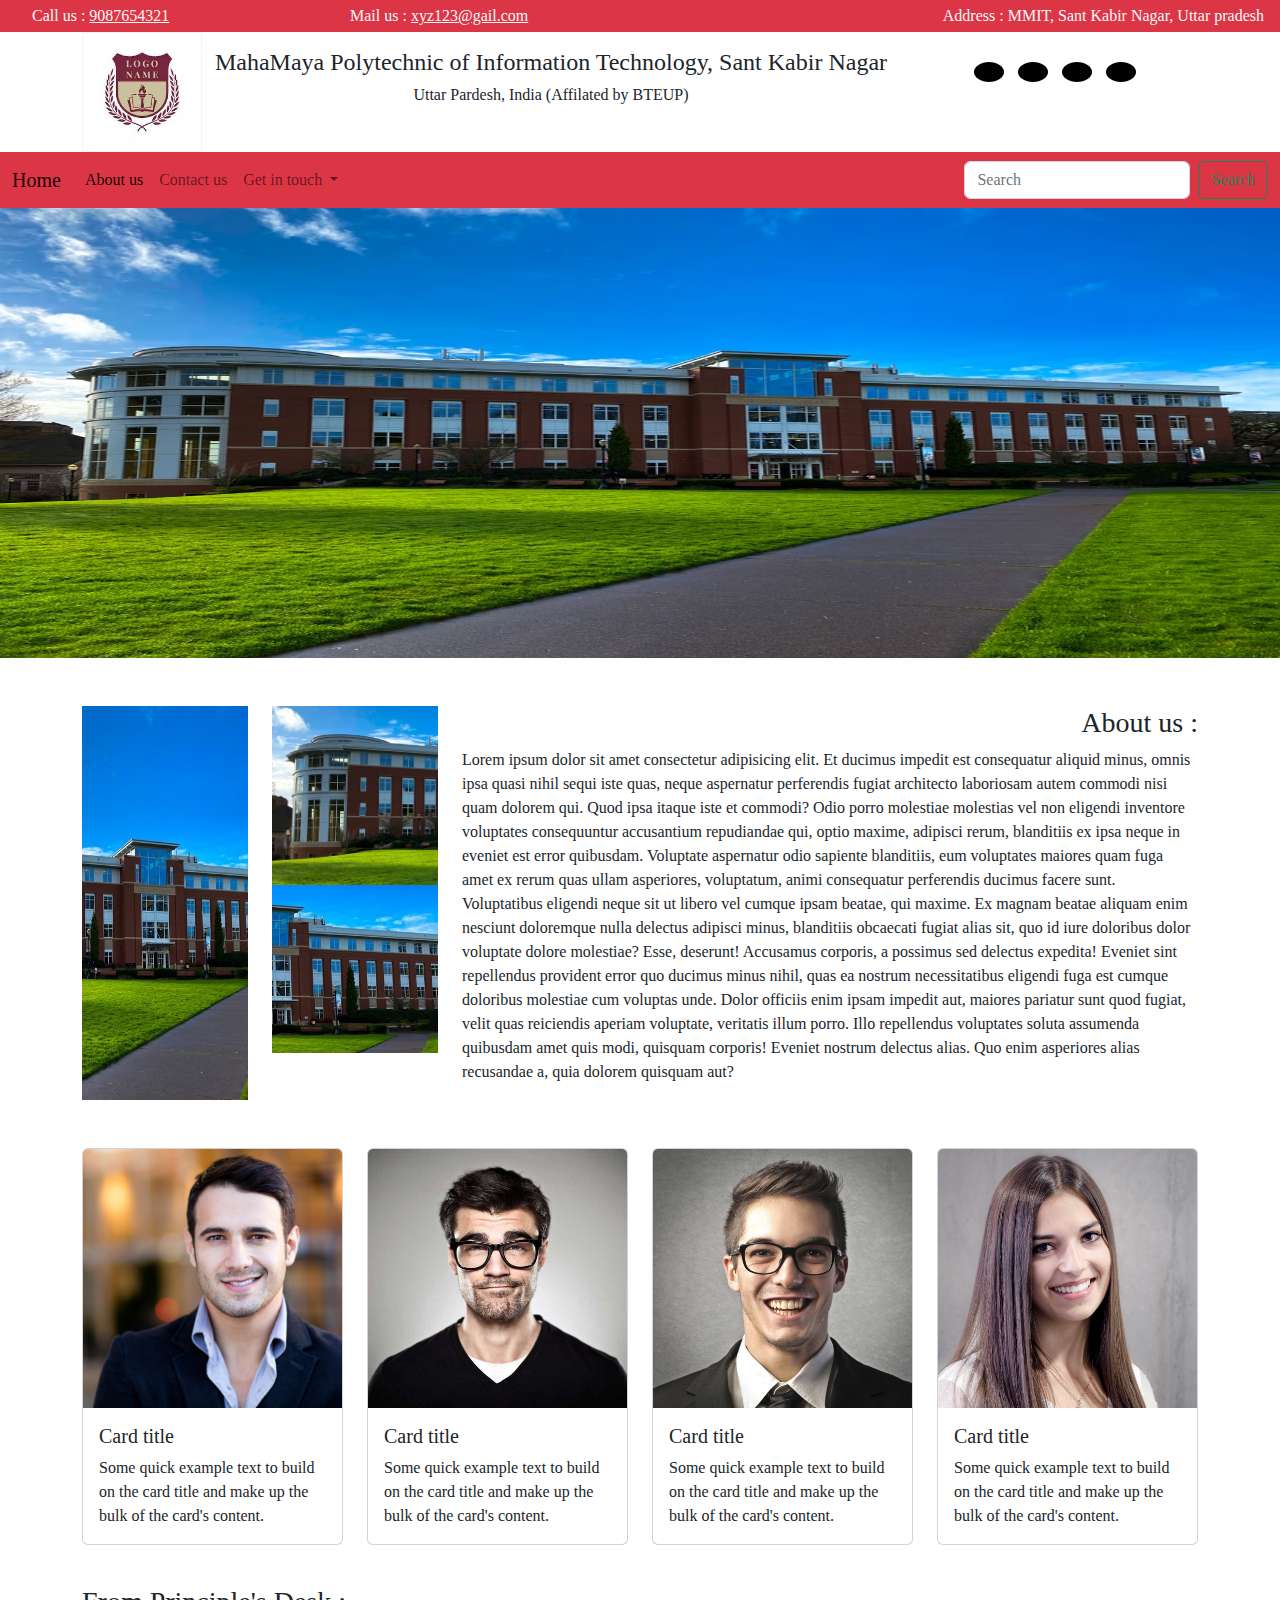
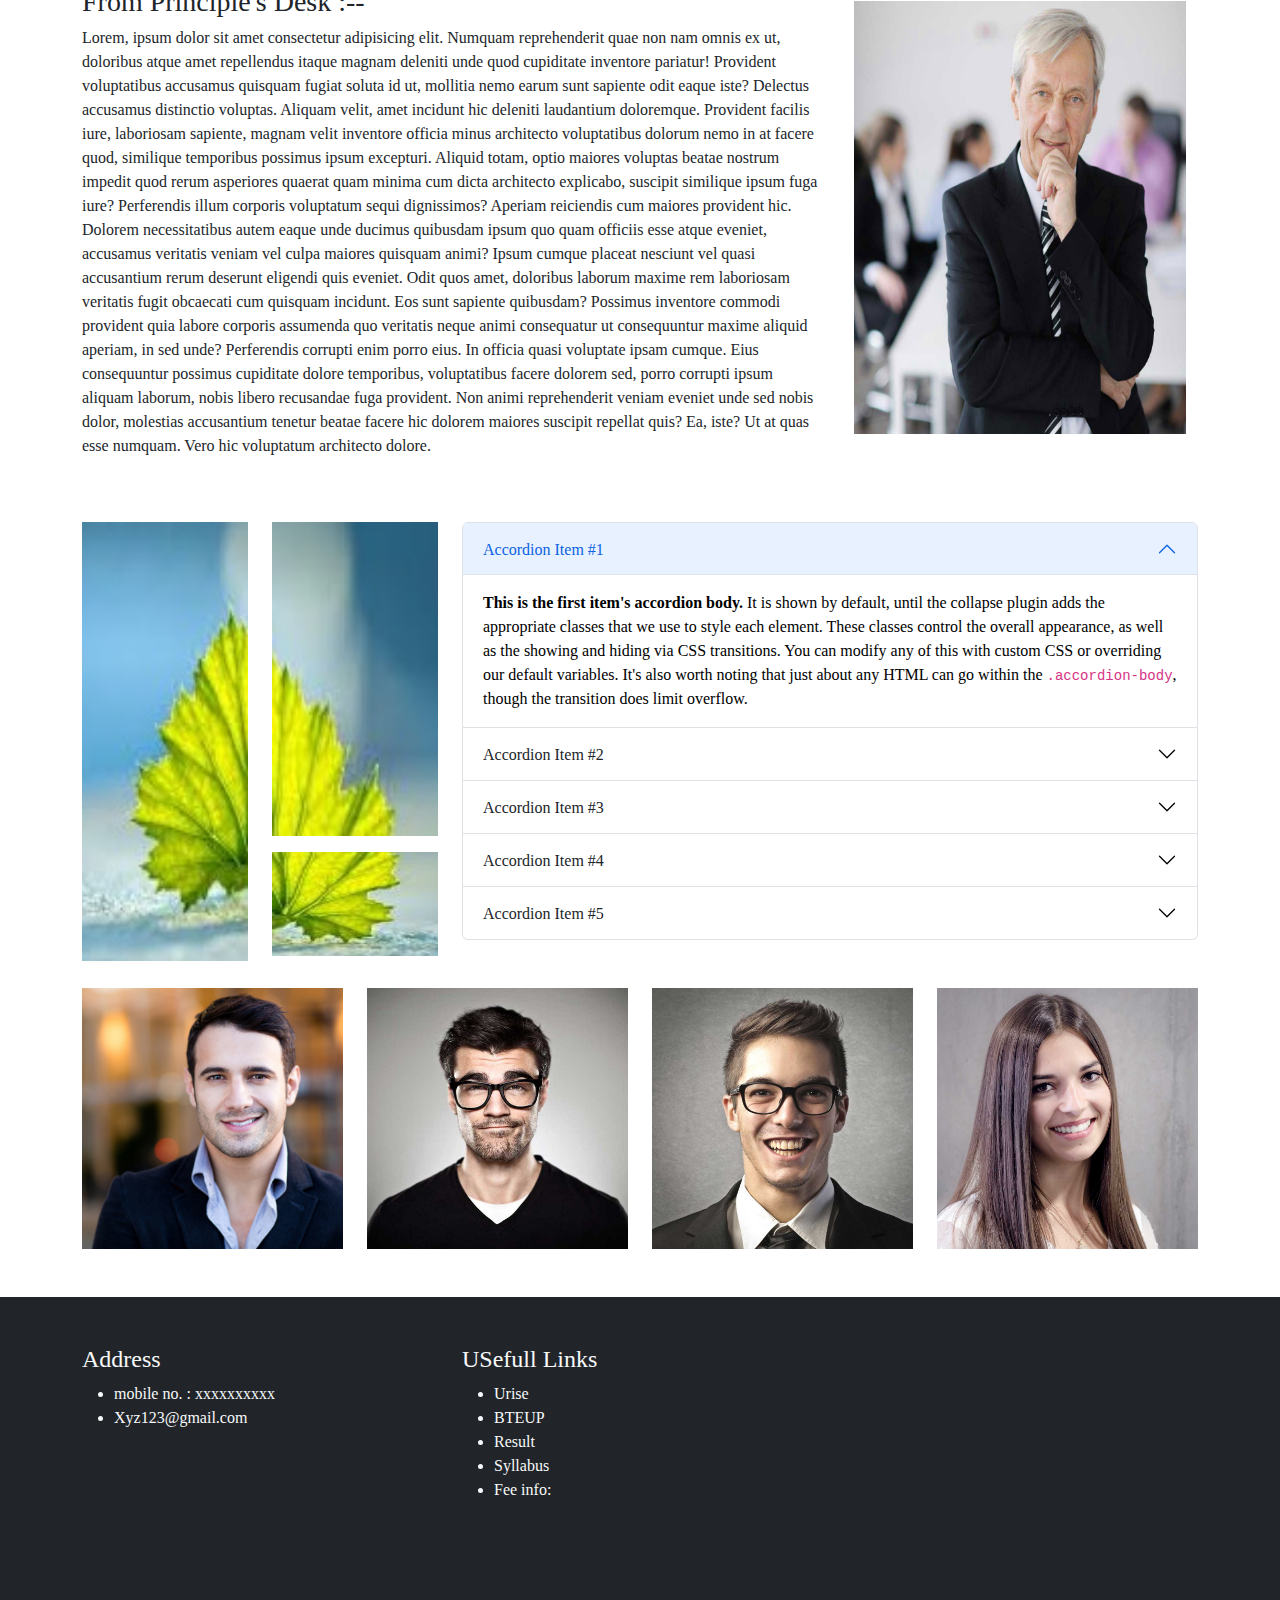
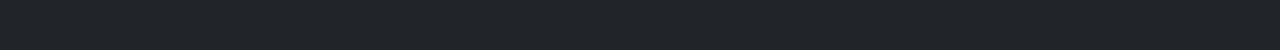
<file: index.html>
<!doctype html>
<html lang="en">

<head>
    <meta charset="utf-8">
    <meta name="viewport" content="width=device-width, initial-scale=1">
    <link rel="stylesheet" href="css/bootstrap.css">
    <link rel="stylesheet" href="css/style.css">
    <link href="images/logo_dummy.jpg" rel="icon"/>
    <title>Home</title>
    <script src="js/bootstrap.bundle.js"></script>

    <link rel="stylesheet" href="https://cdnjs.cloudflare.com/ajax/libs/font-awesome/6.1.2/css/all.min.css"
        integrity="sha512-1sCRPdkRXhBV2PBLUdRb4tMg1w2YPf37qatUFeS7zlBy7jJI8Lf4VHwWfZZfpXtYSLy85pkm9GaYVYMfw5BC1A=="
        crossorigin="anonymous" referrerpolicy="no-referrer" />

</head>

<body>
    <div class="container-fluid">
        <!-- the container-fluid -- the wrapper strts here  -->
        <!-- Head -->
        <div class="row bg-danger text-light p-1">
            <div class="col-sm-3"><i class="fa-solid fa-square-phone pe-3"></i>Call us : <a
                    href="tel:9087654321" class="text-light">9087654321</a></div>
            <div class="col-sm-3"><i class="fa-solid fa-envelope pe-3"></i> Mail us : <a
                    href="mailto: xyz123@gail.com" class="text-light">xyz123@gail.com</a></div>
            <div class="col-sm-6 text-end"><i class="fa-solid fa-location-dot pe-3"></i> Address : MMIT, Sant Kabir Nagar, Uttar pradesh</div>
        </div>
        <!-- logo line -->
        <div class="container">
            <div class="row">
                <div class="col-sm-1 my-logo"><img class="h-100" src="images/logo_dummy.jpg" alt="logo_dummy"></div>
                <div class="col-sm-8 ps-4 pt-3 text-center">
                    <h4>MahaMaya Polytechnic of Information Technology, Sant Kabir Nagar</h4>
                    <h6>Uttar Pardesh, India (Affilated by BTEUP) </h6>
                </div>
                <div class="col-sm-3 ">
                    <ul class="s-icon">
                        <li>
                            <i class="fa-brands fa-square-facebook"></i>
                        </li>
                        <li>
                            <i class="fa-brands fa-twitter"></i>
                        </li>
                        <li>
                            <i class="fa-brands fa-linkedin-in"></i>
                        </li>
                        <li>
                            <i class="fa-brands fa-instagram"></i>
                        </li>
                    </ul>

                </div>
            </div>
        </div>
        <!-- navbar -->
        <div class="row sticky-top bg-danger">
            <div class="col-sm-12 p-0 ">
                <nav class="navbar navbar-expand-lg ">
                    <div class="container-fluid">
                        <a class="navbar-brand" href="index.html"> <i class="fa-solid fa-house"></i> Home</a>
                        <button class="navbar-toggler" type="button" data-bs-toggle="collapse"
                            data-bs-target="#navbarSupportedContent" aria-controls="navbarSupportedContent"
                            aria-expanded="false" aria-label="Toggle navigation">
                            <span class="navbar-toggler-icon"></span>
                        </button>
                        <div class="collapse navbar-collapse" id="navbarSupportedContent">
                            <ul class="navbar-nav me-auto mb-2 mb-lg-0">
                                <li class="nav-item">
                                    <a class="nav-link active" aria-current="page" href="about.html">About us</a>
                                </li>
                                <li class="nav-item">
                                    <a class="nav-link" href="contact.html">Contact us</a>
                                </li>
                                <li class="nav-item dropdown">
                                    <a class="nav-link dropdown-toggle" href="#" role="button" data-bs-toggle="dropdown"
                                        aria-expanded="false">
                                        Get in touch
                                    </a>
                                    <ul class="dropdown-menu">
                                        <li><a class="dropdown-item" href="login.html">Login</a></li>
                                        <li><a class="dropdown-item" href="register.html">Register</a></li>
                                        <li>
                                            <hr class="dropdown-divider">
                                        </li>
                                        <li><a class="dropdown-item" href="#">....</a></li>
                                    </ul>
                                </li>

                            </ul>
                            <form class="d-flex" role="search">
                                <input class="form-control me-2" type="search" placeholder="Search" aria-label="Search">
                                <button class="btn btn-outline-success" type="submit">Search</button>
                            </form>
                        </div>
                    </div>
                </nav>
            </div>
        </div>
        <!-- slider -->
        <div class="row">
            <div class="col-sm-12 p-0">
                <div id="carouselExampleSlidesOnly" class="carousel slide" data-bs-ride="carousel">
                    <div class="carousel-inner">
                        <div class="carousel-item active">
                            <img src="images/collage_banner_01.jpg" class="d-block w-100 slider-height" alt="...">
                        </div>
                        <div class="carousel-item">
                            <img src="images/collage_banner_02.jpg" class="d-block w-100 slider-height" alt="...">
                        </div>
                        <div class="carousel-item">
                            <img src="images/collage_banner_03.jpg" class="d-block w-100 slider-height" alt="...">
                        </div>
                    </div>
                </div>
            </div>
        </div>
        <!-- about us section -->
        <div class="container mt-5">
            <div class="row ">
                <div class="col-sm-2 ">
                    <img src="images/about_01.jpg" class="w-100 h-100 " alt="...">
                </div>
                <div class="col-sm-2 ">
                    <img src="images/about_02.jpg" class="w-100" alt="">
                    <img src="images/about_03.jpg" class="w-100" alt="">
                </div>
                <div class="col-sm-8 ">
                    <h3 class="text-end"> About us : </h3>
                    <p>Lorem ipsum dolor sit amet consectetur adipisicing elit. Et ducimus impedit est consequatur
                        aliquid minus, omnis ipsa quasi nihil sequi iste quas, neque aspernatur perferendis fugiat
                        architecto laboriosam autem commodi nisi quam dolorem qui. Quod ipsa itaque iste et commodi?
                        Odio porro molestiae molestias vel non eligendi inventore voluptates consequuntur accusantium
                        repudiandae qui, optio maxime, adipisci rerum, blanditiis ex ipsa neque in eveniet est error
                        quibusdam. Voluptate aspernatur odio sapiente blanditiis, eum voluptates maiores quam fuga amet
                        ex rerum quas ullam asperiores, voluptatum, animi consequatur perferendis ducimus facere sunt.
                        Voluptatibus eligendi neque sit ut libero vel cumque ipsam beatae, qui maxime. Ex magnam beatae
                        aliquam enim nesciunt doloremque nulla delectus adipisci minus, blanditiis obcaecati fugiat
                        alias sit, quo id iure doloribus dolor voluptate dolore molestiae? Esse, deserunt! Accusamus
                        corporis, a possimus sed delectus expedita! Eveniet sint repellendus provident error quo ducimus
                        minus nihil, quas ea nostrum necessitatibus eligendi fuga est cumque doloribus molestiae cum
                        voluptas unde. Dolor officiis enim ipsam impedit aut, maiores pariatur sunt quod fugiat, velit
                        quas reiciendis aperiam voluptate, veritatis illum porro. Illo repellendus voluptates soluta
                        assumenda quibusdam amet quis modi, quisquam corporis! Eveniet nostrum delectus alias. Quo enim
                        asperiores alias recusandae a, quia dolorem quisquam aut?</p>
                </div>
            </div>
        </div>
        <!-- mentors section -->
        <div class="container mt-5">
            <div class="row">
                <div class="col-sm-3">
                    <div class="card">
                        <img src="images/profile_1.jpg" class="card-img-top" alt="...">
                        <div class="card-body">
                            <h5 class="card-title">Card title</h5>
                            <p class="card-text">Some quick example text to build on the card title and make up the bulk
                                of the card's content.</p>

                        </div>
                    </div>
                </div>
                <div class="col-sm-3">
                    <div class="card">
                        <img src="images/profile_2.jpg" class="card-img-top" alt="...">
                        <div class="card-body">
                            <h5 class="card-title">Card title</h5>
                            <p class="card-text">Some quick example text to build on the card title and make up the bulk
                                of the card's content.</p>

                        </div>
                    </div>
                </div>
                <div class="col-sm-3">
                    <div class="card">
                        <img src="images/profile_3.jpg" class="card-img-top" alt="...">
                        <div class="card-body">
                            <h5 class="card-title">Card title</h5>
                            <p class="card-text">Some quick example text to build on the card title and make up the bulk
                                of the card's content.</p>

                        </div>
                    </div>
                </div>
                <div class="col-sm-3">
                    <div class="card">
                        <img src="images/profile_4.jpg" class="card-img-top" alt="...">
                        <div class="card-body">
                            <h5 class="card-title">Card title</h5>
                            <p class="card-text">Some quick example text to build on the card title and make up the bulk
                                of the card's content.</p>

                        </div>
                    </div>
                </div>
            </div>
        </div>

        <!-- Princple desk  -->
        <div class="container mt-3">
            <div class="row">
                <div class="col-sm-8 pt-4">
                    <h3>From Principle's Desk :--</h3>
                    <p>Lorem, ipsum dolor sit amet consectetur adipisicing elit. Numquam reprehenderit quae non nam
                        omnis ex ut, doloribus atque amet repellendus itaque magnam deleniti unde quod cupiditate
                        inventore pariatur! Provident voluptatibus accusamus quisquam fugiat soluta id ut, mollitia nemo
                        earum sunt sapiente odit eaque iste? Delectus accusamus distinctio voluptas. Aliquam velit, amet
                        incidunt hic deleniti laudantium doloremque. Provident facilis iure, laboriosam sapiente, magnam
                        velit inventore officia minus architecto voluptatibus dolorum nemo in at facere quod, similique
                        temporibus possimus ipsum excepturi. Aliquid totam, optio maiores voluptas beatae nostrum
                        impedit quod rerum asperiores quaerat quam minima cum dicta architecto explicabo, suscipit
                        similique ipsum fuga iure? Perferendis illum corporis voluptatum sequi dignissimos? Aperiam
                        reiciendis cum maiores provident hic. Dolorem necessitatibus autem eaque unde ducimus quibusdam
                        ipsum quo quam officiis esse atque eveniet, accusamus veritatis veniam vel culpa maiores
                        quisquam animi? Ipsum cumque placeat nesciunt vel quasi accusantium rerum deserunt eligendi quis
                        eveniet. Odit quos amet, doloribus laborum maxime rem laboriosam veritatis fugit obcaecati cum
                        quisquam incidunt. Eos sunt sapiente quibusdam? Possimus inventore commodi provident quia labore
                        corporis assumenda quo veritatis neque animi consequatur ut consequuntur maxime aliquid aperiam,
                        in sed unde? Perferendis corrupti enim porro eius. In officia quasi voluptate ipsam cumque. Eius
                        consequuntur possimus cupiditate dolore temporibus, voluptatibus facere dolorem sed, porro
                        corrupti ipsum aliquam laborum, nobis libero recusandae fuga provident. Non animi reprehenderit
                        veniam eveniet unde sed nobis dolor, molestias accusantium tenetur beatae facere hic dolorem
                        maiores suscipit repellat quis? Ea, iste? Ut at quas esse numquam. Vero hic voluptatum
                        architecto dolore.</p>
                </div>
                <div class="col-sm-4 p-4">

                    <img src="images/principle.jpg" class="h-100 w-100 py-3" alt="...">


                </div>
            </div>
        </div>

        <!-- FAQ's  -->
        <div class="container mt-5 mb-5">
            <div class="row">
                <div class="col-sm-2">
                    <img src="images/faq_1.jpg" class="w-100 faq-pic" alt="">
                </div>
                <div class="col-sm-2">
                    <img src="images/faq_2.jpg" class="w-100 h-75 mb-3" alt="">
                    <img src="images/faq_3.jpg" class="w-100 h-25" alt="">

                </div>
                <div class="col-sm-8">
                    <div class="accordion" id="accordionPanelsStayOpenExample">
                        <div class="accordion-item">
                            <h2 class="accordion-header" id="panelsStayOpen-headingOne">
                                <button class="accordion-button" type="button" data-bs-toggle="collapse"
                                    data-bs-target="#panelsStayOpen-collapseOne" aria-expanded="true"
                                    aria-controls="panelsStayOpen-collapseOne">
                                    Accordion Item #1
                                </button>
                            </h2>
                            <div id="panelsStayOpen-collapseOne" class="accordion-collapse collapse show"
                                aria-labelledby="panelsStayOpen-headingOne">
                                <div class="accordion-body">
                                    <strong>This is the first item's accordion body.</strong> It is shown by default,
                                    until the collapse plugin adds the appropriate classes that we use to style each
                                    element. These classes control the overall appearance, as well as the showing and
                                    hiding via CSS transitions. You can modify any of this with custom CSS or overriding
                                    our default variables. It's also worth noting that just about any HTML can go within
                                    the <code>.accordion-body</code>, though the transition does limit overflow.
                                </div>
                            </div>
                        </div>
                        <div class="accordion-item">
                            <h2 class="accordion-header" id="panelsStayOpen-headingTwo">
                                <button class="accordion-button collapsed" type="button" data-bs-toggle="collapse"
                                    data-bs-target="#panelsStayOpen-collapseTwo" aria-expanded="false"
                                    aria-controls="panelsStayOpen-collapseTwo">
                                    Accordion Item #2
                                </button>
                            </h2>
                            <div id="panelsStayOpen-collapseTwo" class="accordion-collapse collapse"
                                aria-labelledby="panelsStayOpen-headingTwo">
                                <div class="accordion-body">
                                    <strong>This is the second item's accordion body.</strong> It is hidden by default,
                                    until the collapse plugin adds the appropriate classes that we use to style each
                                    element. These classes control the overall appearance, as well as the showing and
                                    hiding via CSS transitions. You can modify any of this with custom CSS or overriding
                                    our default variables. It's also worth noting that just about any HTML can go within
                                    the <code>.accordion-body</code>, though the transition does limit overflow.
                                </div>
                            </div>
                        </div>

                        <div class="accordion-item">
                            <h2 class="accordion-header" id="panelsStayOpen-headingThree">
                                <button class="accordion-button collapsed" type="button" data-bs-toggle="collapse"
                                    data-bs-target="#panelsStayOpen-collapseThree" aria-expanded="false"
                                    aria-controls="panelsStayOpen-collapseThree">
                                    Accordion Item #3
                                </button>
                            </h2>
                            <div id="panelsStayOpen-collapseThree" class="accordion-collapse collapse"
                                aria-labelledby="panelsStayOpen-headingThree">
                                <div class="accordion-body">
                                    <strong>This is the third item's accordion body.</strong> It is hidden by default,
                                    until the collapse plugin adds the appropriate classes that we use to style each
                                    element. These classes control the overall appearance, as well as the showing and
                                    hiding via CSS transitions. You can modify any of this with custom CSS or overriding
                                    our default variables. It's also worth noting that just about any HTML can go within
                                    the <code>.accordion-body</code>, though the transition does limit overflow.
                                </div>
                            </div>
                        </div>
                        <div class="accordion-item">
                            <h2 class="accordion-header" id="panelsStayOpen-headingThree">
                                <button class="accordion-button collapsed" type="button" data-bs-toggle="collapse"
                                    data-bs-target="#panelsStayOpen-collapseFour" aria-expanded="false"
                                    aria-controls="panelsStayOpen-collapseThree">
                                    Accordion Item #4
                                </button>
                            </h2>
                            <div id="panelsStayOpen-collapseFour" class="accordion-collapse collapse"
                                aria-labelledby="panelsStayOpen-headingThree">
                                <div class="accordion-body">
                                    <strong>This is the third item's accordion body.</strong> It is hidden by default,
                                    until the collapse plugin adds the appropriate classes that we use to style each
                                    element. These classes control the overall appearance, as well as the showing and
                                    hiding via CSS transitions. You can modify any of this with custom CSS or overriding
                                    our default variables. It's also worth noting that just about any HTML can go within
                                    the <code>.accordion-body</code>, though the transition does limit overflow.
                                </div>
                            </div>
                        </div>
                        <div class="accordion-item">
                            <h2 class="accordion-header" id="panelsStayOpen-headingThree">
                                <button class="accordion-button collapsed" type="button" data-bs-toggle="collapse"
                                    data-bs-target="#panelsStayOpen-collapseFive" aria-expanded="false"
                                    aria-controls="panelsStayOpen-collapseThree">
                                    Accordion Item #5
                                </button>
                            </h2>
                            <div id="panelsStayOpen-collapseFive" class="accordion-collapse collapse"
                                aria-labelledby="panelsStayOpen-headingThree">
                                <div class="accordion-body">
                                    <strong>This is the third item's accordion body.</strong> It is hidden by default,
                                    until the collapse plugin adds the appropriate classes that we use to style each
                                    element. These classes control the overall appearance, as well as the showing and
                                    hiding via CSS transitions. You can modify any of this with custom CSS or overriding
                                    our default variables. It's also worth noting that just about any HTML can go within
                                    the <code>.accordion-body</code>, though the transition does limit overflow.
                                </div>
                            </div>
                        </div>


                    </div>
                </div>
            </div>
        </div>
        <!-- Gallery -->
        <div class="container mt-5">
            <div class="row">
                <div class="col-sm-3"><img src="images/profile_1.jpg" class="w-100" alt=""></div>
                <div class="col-sm-3"><img src="images/profile_2.jpg" class="w-100" alt=""></div>
                <div class="col-sm-3"><img src="images/profile_3.jpg" class="w-100" alt=""></div>
                <div class="col-sm-3"><img src="images/profile_4.jpg" class="w-100" alt=""></div>
            </div>
        </div>
        <!-- Footer -->
        <div class="row mt-5">
            <div class="col-sm-12 bg-dark">
                <div class="container text-light py-5">
                    <div class="row">
                        <div class="col-sm-4">
                            <h4>Address</h4>
                            <ul>
                                <li>
                                    mobile no. : xxxxxxxxxx
                                </li>
                                <li>
                                    Xyz123@gmail.com
                                </li>
                                
                            </ul>
                        
                        </div>
                        <div class="col-sm-3">
                            <h4>USefull Links</h4>
                            <ul>
                                <li>
                                    Urise
                                </li>
                                <li>BTEUP</li>
                                <li>
                                    Result
                                </li>
                                <li>Syllabus</li>
                                <li>Fee info:</li>
                            </ul>
                        </div>

                        <div class="col-sm-5">
                            <iframe src="https://www.google.com/maps/embed?pb=!1m18!1m12!1m3!1d3559.7862848932027!2d83.0672843754372!3d26.846748976686534!2m3!1f0!2f0!3f0!3m2!1i1024!2i768!4f13.1!3m3!1m2!1s0x39912fbd3001c303%3A0x7aed1df2b7251879!2sMMIT%20Sant%20Kabir%20Nagar%20(%20Govt.%20Polytechnic%20College%20(!5e0!3m2!1sen!2sin!4v1714215825064!5m2!1sen!2sin" style="border:0; height:250px; width:100%;"allowfullscreen="" loading="lazy" referrerpolicy="no-referrer-when-downgrade"></iframe>
                        </div>
                    </div>

                </div>
            </div>
        </div>

        <!-- wapper contianer ends here  -->
    </div>
</body>

</html>
</file>
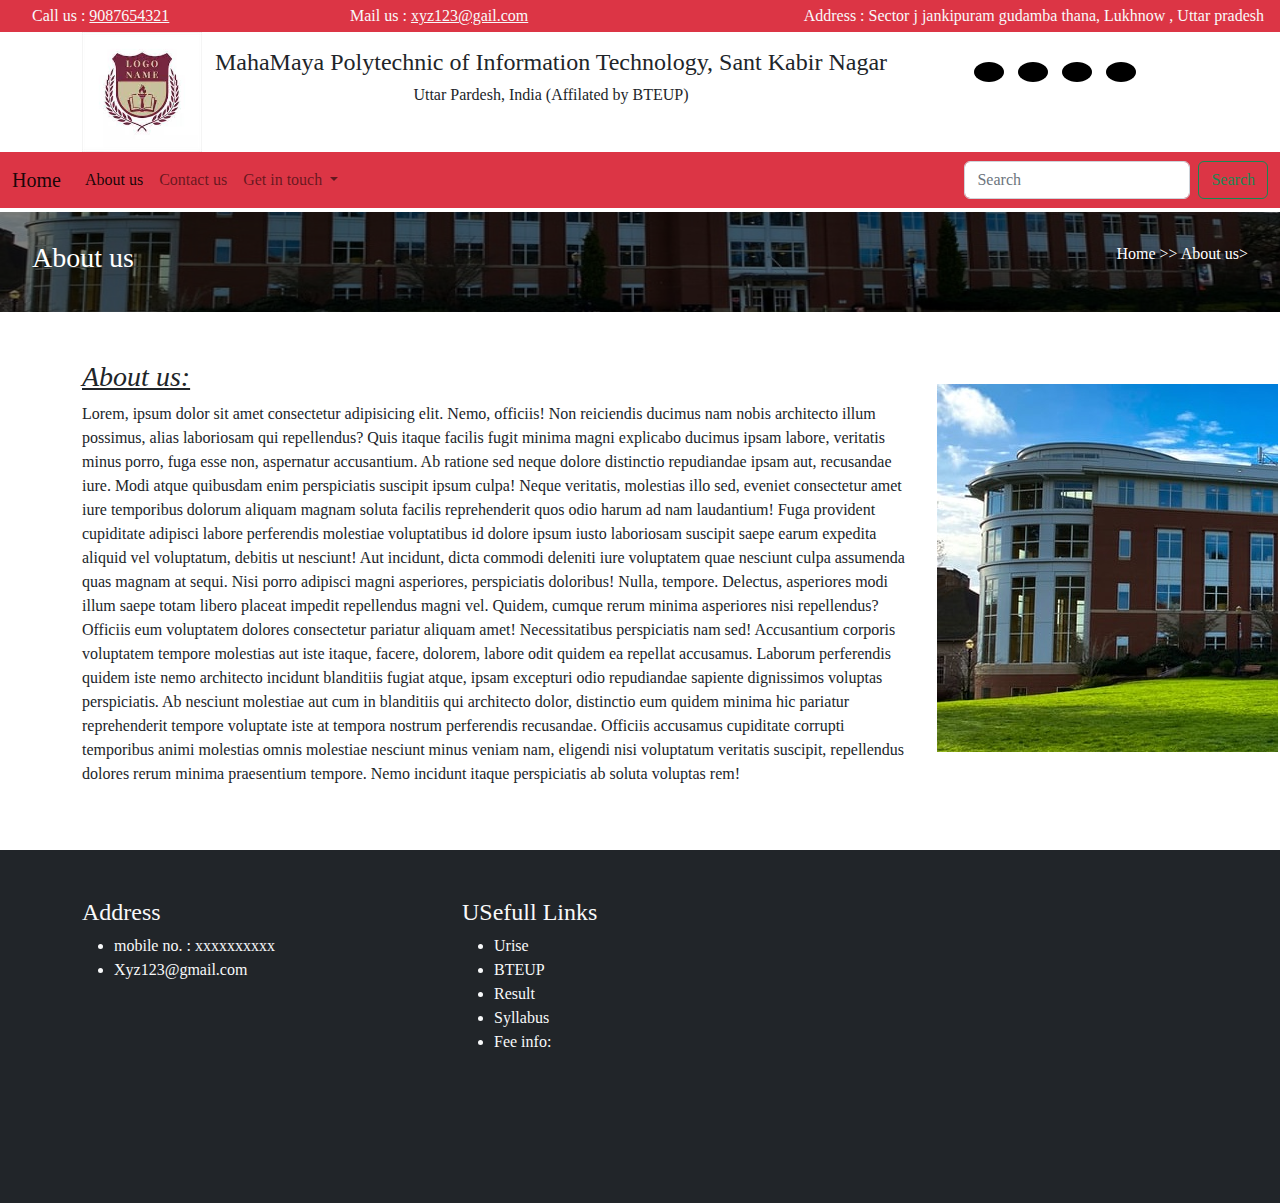
<file: about.html>
<!DOCTYPE html>
<html lang="en">

<head>
    <meta charset="utf-8">
    <meta name="viewport" content="width=device-width, initial-scale=1">
    <link rel="stylesheet" href="css/bootstrap.css">
    <link rel="stylesheet" href="css/style.css">
    <link href="images/logo_dummy.jpg" rel="icon" />
    <title>About us </title>
    <script src="js/bootstrap.bundle.js"></script>

    <link rel="stylesheet" href="https://cdnjs.cloudflare.com/ajax/libs/font-awesome/6.1.2/css/all.min.css"
        integrity="sha512-1sCRPdkRXhBV2PBLUdRb4tMg1w2YPf37qatUFeS7zlBy7jJI8Lf4VHwWfZZfpXtYSLy85pkm9GaYVYMfw5BC1A=="
        crossorigin="anonymous" referrerpolicy="no-referrer" />

</head>

<body>
    <div class="container-fluid">
        <!-- the container-fluid -- the wrapper strts here  -->
        <!-- Head -->
        <div class="row bg-danger text-light p-1">
            <div class="col-sm-3"><i class="fa-solid fa-square-phone pe-3"></i>Call us : <a href="tel:9087654321"
                    class="text-light">9087654321</a></div>
            <div class="col-sm-3"><i class="fa-solid fa-envelope pe-3"></i> Mail us : <a href="mailto: xyz123@gail.com"
                    class="text-light">xyz123@gail.com</a></div>
            <div class="col-sm-6 text-end"><i class="fa-solid fa-location-dot pe-3"></i> Address : Sector j jankipuram
                gudamba
                thana, Lukhnow , Uttar pradesh</div>
        </div>
        <!-- logo line -->
        <div class="container">
            <div class="row">
                <div class="col-sm-1 my-logo"><img class="h-100" src="images/logo_dummy.jpg" alt="logo_dummy"></div>
                <div class="col-sm-8 ps-4 pt-3 text-center">
                    <h4>MahaMaya Polytechnic of Information Technology, Sant Kabir Nagar</h4>
                    <h6>Uttar Pardesh, India (Affilated by BTEUP) </h6>
                </div>
                <div class="col-sm-3 ">
                    <ul class="s-icon">
                        <li>
                            <i class="fa-brands fa-square-facebook"></i>
                        </li>
                        <li>
                            <i class="fa-brands fa-twitter"></i>
                        </li>
                        <li>
                            <i class="fa-brands fa-linkedin-in"></i>
                        </li>
                        <li>
                            <i class="fa-brands fa-instagram"></i>
                        </li>
                    </ul>

                </div>
            </div>
        </div>
        <!-- navbar -->
        <div class="row sticky-top bg-danger">
            <div class="col-sm-12 p-0 ">
                <nav class="navbar navbar-expand-lg ">
                    <div class="container-fluid">
                        <a class="navbar-brand" href="index.html"> <i class="fa-solid fa-house"></i> Home</a>
                        <button class="navbar-toggler" type="button" data-bs-toggle="collapse"
                            data-bs-target="#navbarSupportedContent" aria-controls="navbarSupportedContent"
                            aria-expanded="false" aria-label="Toggle navigation">
                            <span class="navbar-toggler-icon"></span>
                        </button>
                        <div class="collapse navbar-collapse" id="navbarSupportedContent">
                            <ul class="navbar-nav me-auto mb-2 mb-lg-0">
                                <li class="nav-item">
                                    <a class="nav-link active" aria-current="page" href="about.html">About us</a>
                                </li>
                                <li class="nav-item">
                                    <a class="nav-link" href="contact.html">Contact us</a>
                                </li>
                                <li class="nav-item dropdown">
                                    <a class="nav-link dropdown-toggle" href="#" role="button" data-bs-toggle="dropdown"
                                        aria-expanded="false">
                                        Get in touch
                                    </a>
                                    <ul class="dropdown-menu">
                                        <li><a class="dropdown-item" href="login.html">Login</a></li>
                                        <li><a class="dropdown-item" href="register.html">Register</a></li>
                                        <li>
                                            <hr class="dropdown-divider">
                                        </li>
                                        <li><a class="dropdown-item" href="#">....</a></li>
                                    </ul>
                                </li>

                            </ul>
                            <form class="d-flex" role="search">
                                <input class="form-control me-2" type="search" placeholder="Search" aria-label="Search">
                                <button class="btn btn-outline-success" type="submit">Search</button>
                            </form>
                        </div>
                    </div>
                </nav>
            </div>
        </div>
        <!-- breadcrum custom-->
        <div class="row bd-outer mt-1">
            <div class="coi-sm-12 bd-inner py-2">
                <div class="text-light my-div">
                    <h3><a href="about.html">About us</a></h3>
                    <p><a href="index.html">Home</a> >> <a href="about.html">About us></a> </p>
                </div>
            </div>
        </div>
        <!-- About us cont. -->
        <div class="container mt-5">
            <div class="row">
                <div class="col-sm-9">
                    <h3><u><i>
                                About us:
                            </i></u></h3>
                    <p>
                        Lorem, ipsum dolor sit amet consectetur adipisicing elit. Nemo, officiis! Non reiciendis ducimus
                        nam nobis architecto illum possimus, alias laboriosam qui repellendus? Quis itaque facilis fugit
                        minima magni explicabo ducimus ipsam labore, veritatis minus porro, fuga esse non, aspernatur
                        accusantium. Ab ratione sed neque dolore distinctio repudiandae ipsam aut, recusandae iure. Modi
                        atque quibusdam enim perspiciatis suscipit ipsum culpa! Neque veritatis, molestias illo sed,
                        eveniet consectetur amet iure temporibus dolorum aliquam magnam soluta facilis reprehenderit
                        quos odio harum ad nam laudantium! Fuga provident cupiditate adipisci labore perferendis
                        molestiae voluptatibus id dolore ipsum iusto laboriosam suscipit saepe earum expedita aliquid
                        vel voluptatum, debitis ut nesciunt! Aut incidunt, dicta commodi deleniti iure voluptatem quae
                        nesciunt culpa assumenda quas magnam at sequi. Nisi porro adipisci magni asperiores,
                        perspiciatis doloribus! Nulla, tempore. Delectus, asperiores modi illum saepe totam libero
                        placeat impedit repellendus magni vel. Quidem, cumque rerum minima asperiores nisi repellendus?
                        Officiis eum voluptatem dolores consectetur pariatur aliquam amet! Necessitatibus perspiciatis
                        nam sed! Accusantium corporis voluptatem tempore molestias aut iste itaque, facere, dolorem,
                        labore odit quidem ea repellat accusamus. Laborum perferendis quidem iste nemo architecto
                        incidunt blanditiis fugiat atque, ipsam excepturi odio repudiandae sapiente dignissimos voluptas
                        perspiciatis. Ab nesciunt molestiae aut cum in blanditiis qui architecto dolor, distinctio eum
                        quidem minima hic pariatur reprehenderit tempore voluptate iste at tempora nostrum perferendis
                        recusandae. Officiis accusamus cupiditate corrupti temporibus animi molestias omnis molestiae
                        nesciunt minus veniam nam, eligendi nisi voluptatum veritatis suscipit, repellendus dolores
                        rerum minima praesentium tempore. Nemo incidunt itaque perspiciatis ab soluta voluptas rem!
                    </p>
                </div>
                <div class="col-sm-3 pt-4">
                    <img src="images/about_02.jpg" alt="">
                </div>
            </div>
        </div>
        <!-- footer -->
        <div class="row mt-5">
            <div class="col-sm-12 bg-dark">
                <div class="container text-light py-5">
                    <div class="row">
                        <div class="col-sm-4">
                            <h4>Address</h4>
                            <ul>
                                <li>
                                    mobile no. : xxxxxxxxxx
                                </li>
                                <li>
                                    Xyz123@gmail.com
                                </li>
                                
                            </ul>

                        </div>
                        <div class="col-sm-3">
                            <h4>USefull Links</h4>
                            <ul>
                                <li>
                                    Urise
                                </li>
                                <li>BTEUP</li>
                                <li>
                                    Result
                                </li>
                                <li>Syllabus</li>
                                <li>Fee info:</li>
                            </ul>
                        </div>

                        <div class="col-sm-5">
                            <iframe src="https://www.google.com/maps/embed?pb=!1m18!1m12!1m3!1d3559.7862848932027!2d83.0672843754372!3d26.846748976686534!2m3!1f0!2f0!3f0!3m2!1i1024!2i768!4f13.1!3m3!1m2!1s0x39912fbd3001c303%3A0x7aed1df2b7251879!2sMMIT%20Sant%20Kabir%20Nagar%20(%20Govt.%20Polytechnic%20College%20(!5e0!3m2!1sen!2sin!4v1714215825064!5m2!1sen!2sin" style="border:0; height:250px; width:100%;"allowfullscreen="" loading="lazy" referrerpolicy="no-referrer-when-downgrade"></iframe>
                        </div>
                    </div>

                </div>
            </div>
        </div>
        <!-- the wapper ends here -->
    </div>
</body>

</html>
</file>
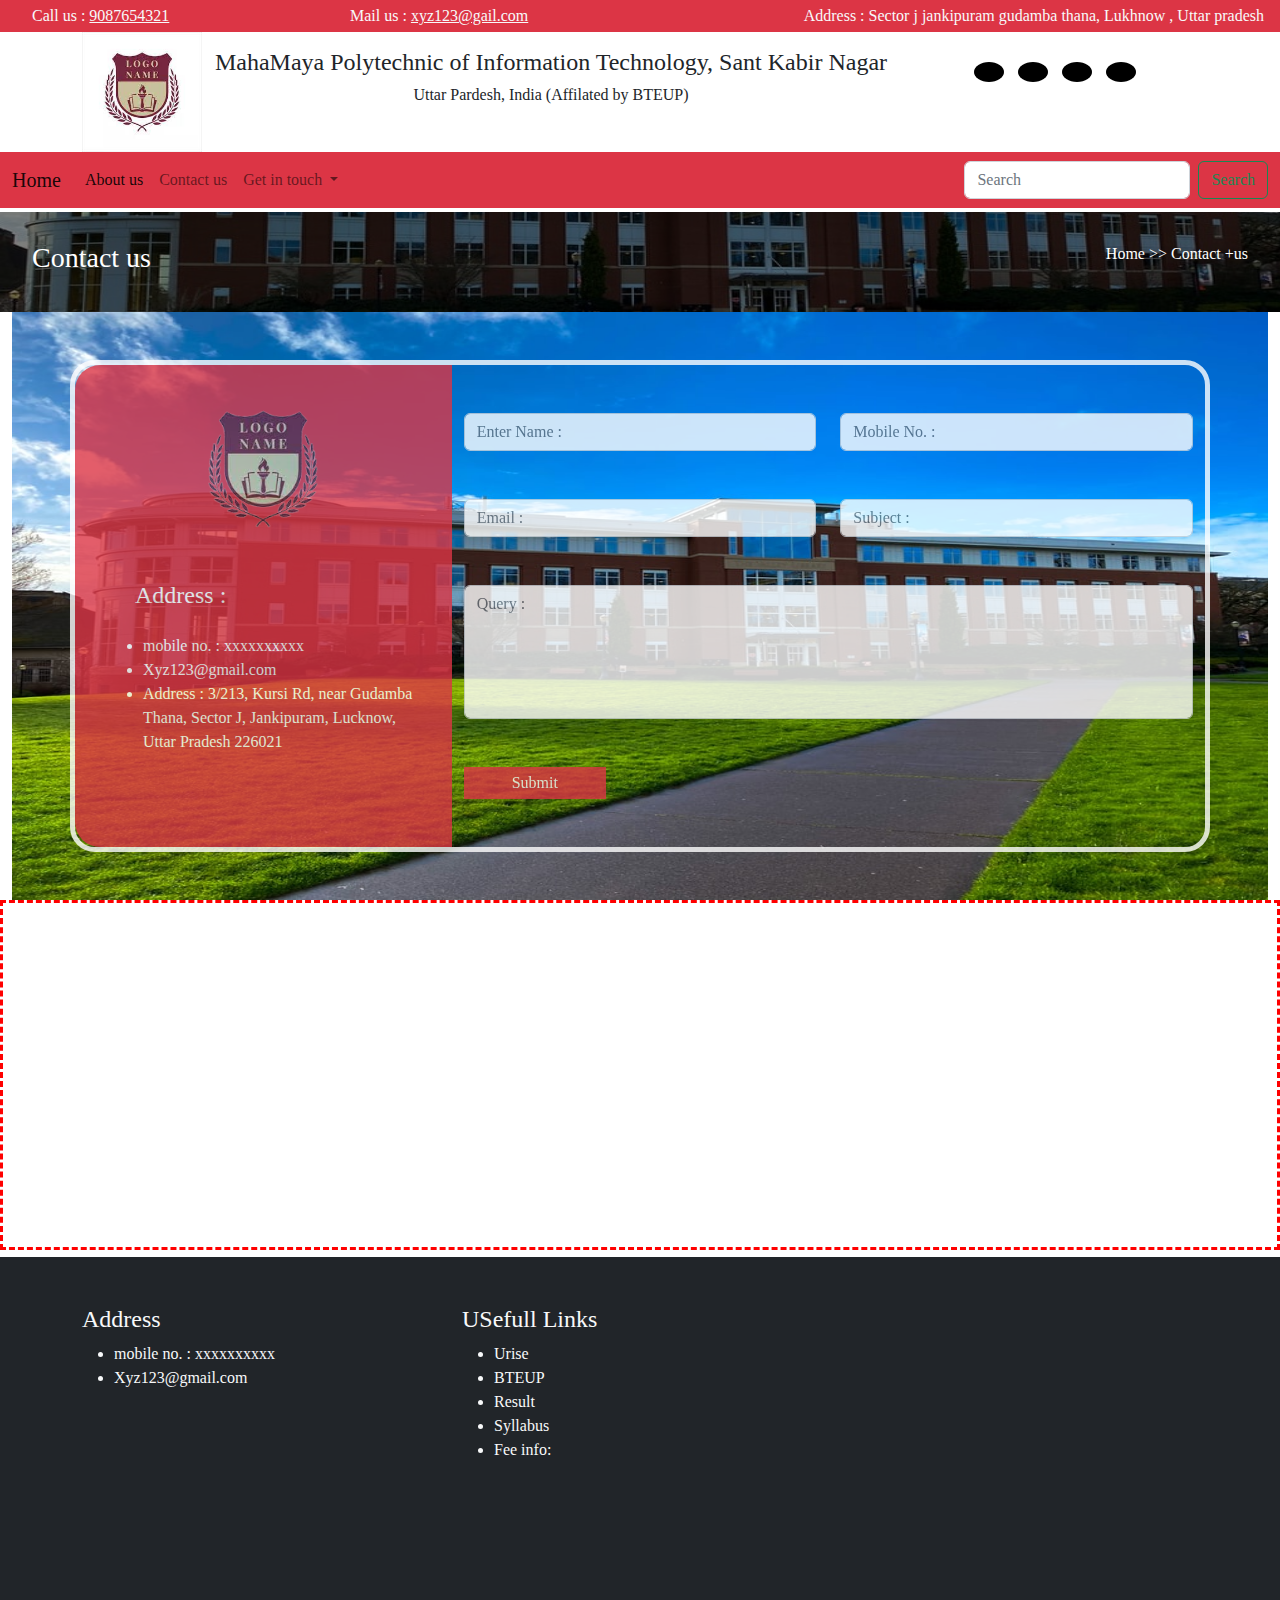
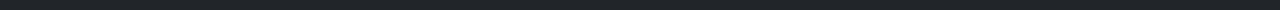
<file: contact.html>
<!doctype html>
<html lang="en">

<head>
    <meta charset="utf-8">
    <meta name="viewport" content="width=device-width, initial-scale=1">
    <link rel="stylesheet" href="css/bootstrap.css">
    <link rel="stylesheet" href="css/style.css">
    <link href="images/logo_dummy.jpg" rel="icon" />
    <title>Contact us</title>
    <script src="js/bootstrap.bundle.js"></script>

    <link rel="stylesheet" href="https://cdnjs.cloudflare.com/ajax/libs/font-awesome/6.1.2/css/all.min.css"
        integrity="sha512-1sCRPdkRXhBV2PBLUdRb4tMg1w2YPf37qatUFeS7zlBy7jJI8Lf4VHwWfZZfpXtYSLy85pkm9GaYVYMfw5BC1A=="
        crossorigin="anonymous" referrerpolicy="no-referrer" />

</head>

<body>
    <div class="container-fluid">
        <!-- the container-fluid -- the wrapper strts here  -->
        <!-- Head -->
        <div class="row bg-danger text-light p-1">
            <div class="col-sm-3"><i class="fa-solid fa-square-phone pe-3"></i>Call us : <a href="tel:9087654321"
                    class="text-light">9087654321</a></div>
            <div class="col-sm-3"><i class="fa-solid fa-envelope pe-3"></i> Mail us : <a href="mailto: xyz123@gail.com"
                    class="text-light">xyz123@gail.com</a></div>
            <div class="col-sm-6 text-end"><i class="fa-solid fa-location-dot pe-3"></i> Address : Sector j jankipuram
                gudamba
                thana, Lukhnow , Uttar pradesh</div>
        </div>
        <!-- logo line -->
        <div class="container">
            <div class="row">
                <div class="col-sm-1 my-logo"><img class="h-100" src="images/logo_dummy.jpg" alt="logo_dummy"></div>
                <div class="col-sm-8 ps-4 pt-3 text-center">
                    <h4>MahaMaya Polytechnic of Information Technology, Sant Kabir Nagar</h4>
                    <h6>Uttar Pardesh, India (Affilated by BTEUP) </h6>
                </div>
                <div class="col-sm-3 ">
                    <ul class="s-icon">
                        <li>
                            <i class="fa-brands fa-square-facebook"></i>
                        </li>
                        <li>
                            <i class="fa-brands fa-twitter"></i>
                        </li>
                        <li>
                            <i class="fa-brands fa-linkedin-in"></i>
                        </li>
                        <li>
                            <i class="fa-brands fa-instagram"></i>
                        </li>
                    </ul>

                </div>
            </div>
        </div>
        <!-- navbar -->
        <div class="row sticky-top bg-danger">
            <div class="col-sm-12 p-0 ">
                <nav class="navbar navbar-expand-lg ">
                    <div class="container-fluid">
                        <a class="navbar-brand" href="index.html"> <i class="fa-solid fa-house"></i> Home</a>
                        <button class="navbar-toggler" type="button" data-bs-toggle="collapse"
                            data-bs-target="#navbarSupportedContent" aria-controls="navbarSupportedContent"
                            aria-expanded="false" aria-label="Toggle navigation">
                            <span class="navbar-toggler-icon"></span>
                        </button>
                        <div class="collapse navbar-collapse" id="navbarSupportedContent">
                            <ul class="navbar-nav me-auto mb-2 mb-lg-0">
                                <li class="nav-item">
                                    <a class="nav-link active" aria-current="page" href="about.html">About us</a>
                                </li>
                                <li class="nav-item">
                                    <a class="nav-link" href="contact.html">Contact us</a>
                                </li>
                                <li class="nav-item dropdown">
                                    <a class="nav-link dropdown-toggle" href="#" role="button" data-bs-toggle="dropdown"
                                        aria-expanded="false">
                                        Get in touch
                                    </a>
                                    <ul class="dropdown-menu">
                                        <li><a class="dropdown-item" href="login.html">Login</a></li>
                                        <li><a class="dropdown-item" href="register.html">Register</a></li>
                                        <li>
                                            <hr class="dropdown-divider">
                                        </li>
                                        <li><a class="dropdown-item" href="#">....</a></li>
                                    </ul>
                                </li>

                            </ul>
                            <form class="d-flex" role="search">
                                <input class="form-control me-2" type="search" placeholder="Search" aria-label="Search">
                                <button class="btn btn-outline-success" type="submit">Search</button>
                            </form>
                        </div>
                    </div>
                </nav>
            </div>
        </div>
        <!-- breadcrum custom-->
        <div class="row bd-outer mt-1">
            <div class="coi-sm-12 bd-inner py-2">
                <div class="text-light my-div">
                    <h3><a href="contact.html">Contact us</a></h3>
                    <p><a href="index.html">Home</a> >> <a href="contact.html">Contact +us</a> </p>
                </div>
            </div>
        </div>
        <!-- bg-image -->
        <div class="container-fluid l-bg">
            <!-- form for contact  -->
            <div class="container py-5">
                <div class="row cont-br">
                    <div class="col-sm-4 bg-danger text-white cont-l ">
                        <img src="images/logo_no_bg.png" alt="..." class="w-50 d-block pt-3 mx-auto ">

                        <h4 class="mt-4 ms-5">Address : </h4>
                        <ul class="my-4 mx-4">
                            <li>
                                mobile no. : xxxxxxxxxx
                            </li>
                            <li>
                                Xyz123@gmail.com
                            </li>
                            <li>
                                Address : 3/213, Kursi Rd, near Gudamba Thana, Sector J, Jankipuram, Lucknow,
                                Uttar
                                Pradesh 226021
                            </li>
                        </ul>

                    </div>
                    <div class="col-sm-8">
                        <form action="#" method="post">
                            <div class="row mt-5">
                                <div class="col-sm-6">
                                    <input type="text" required class="form-control" placeholder="Enter Name :">
                                </div>
                                <div class="col-sm-6">
                                    <input type="text" required class="form-control" placeholder="Mobile No. :"
                                        minlength="10" maxlength="12">

                                </div>
                            </div>
                            <div class="row mt-5">
                                <div class="col-sm-6">
                                    <input type="email" required class="form-control" placeholder="Email : ">
                                </div>
                                <div class="col-sm-6">
                                    <input type="text" required class="form-control" placeholder="Subject :">
                                </div>
                            </div>
                            <div class="row mt-5">
                                <div class="col-sm-12">
                                    <textarea name="" id="" rows="5" required class="form-control my-textarea"
                                        placeholder="Query :"></textarea>
                                </div>
                            </div>

                            <input type="submit" value="Submit" class="my-5 bg-danger px-5 border-0 text-light py-1">

                        </form>
                    </div>
                </div>
            </div>
        </div>
        <!-- Map -->
        <div class="row">
            <div class="col-sm-12 p-0">
                <iframe src="https://www.google.com/maps/embed?pb=!1m18!1m12!1m3!1d3559.7862848932027!2d83.0672843754372!3d26.846748976686534!2m3!1f0!2f0!3f0!3m2!1i1024!2i768!4f13.1!3m3!1m2!1s0x39912fbd3001c303%3A0x7aed1df2b7251879!2sMMIT%20Sant%20Kabir%20Nagar%20(%20Govt.%20Polytechnic%20College%20(!5e0!3m2!1sen!2sin!4v1714215825064!5m2!1sen!2sin" height="350px" width="100%" style="border: 3px dashed red;"allowfullscreen="" loading="lazy" referrerpolicy="no-referrer-when-downgrade"></iframe>
                
            </div>
        </div>

        <!-- footer -->
        <div class="row ">
            <div class="col-sm-12 bg-dark">
                <div class="container text-light py-5">
                    <div class="row">
                        <div class="col-sm-4">
                            <h4>Address</h4>
                            <ul>
                                <li>
                                    mobile no. : xxxxxxxxxx
                                </li>
                                <li>
                                    Xyz123@gmail.com
                                </li>
                                
                            </ul>

                        </div>
                        <div class="col-sm-3">
                            <h4>USefull Links</h4>
                            <ul>
                                <li>
                                    Urise
                                </li>
                                <li>BTEUP</li>
                                <li>
                                    Result
                                </li>
                                <li>Syllabus</li>
                                <li>Fee info:</li>
                            </ul>
                        </div>

                        <div class="col-sm-5">
                            <iframe src="https://www.google.com/maps/embed?pb=!1m18!1m12!1m3!1d3559.7862848932027!2d83.0672843754372!3d26.846748976686534!2m3!1f0!2f0!3f0!3m2!1i1024!2i768!4f13.1!3m3!1m2!1s0x39912fbd3001c303%3A0x7aed1df2b7251879!2sMMIT%20Sant%20Kabir%20Nagar%20(%20Govt.%20Polytechnic%20College%20(!5e0!3m2!1sen!2sin!4v1714215825064!5m2!1sen!2sin" style="border:0; height:250px; width:100%;"allowfullscreen="" loading="lazy" referrerpolicy="no-referrer-when-downgrade"></iframe>
                        </div>
                    </div>

                </div>
            </div>
        </div>
        <!-- wapper end here -->
    </div>
</body>

</html>
</file>
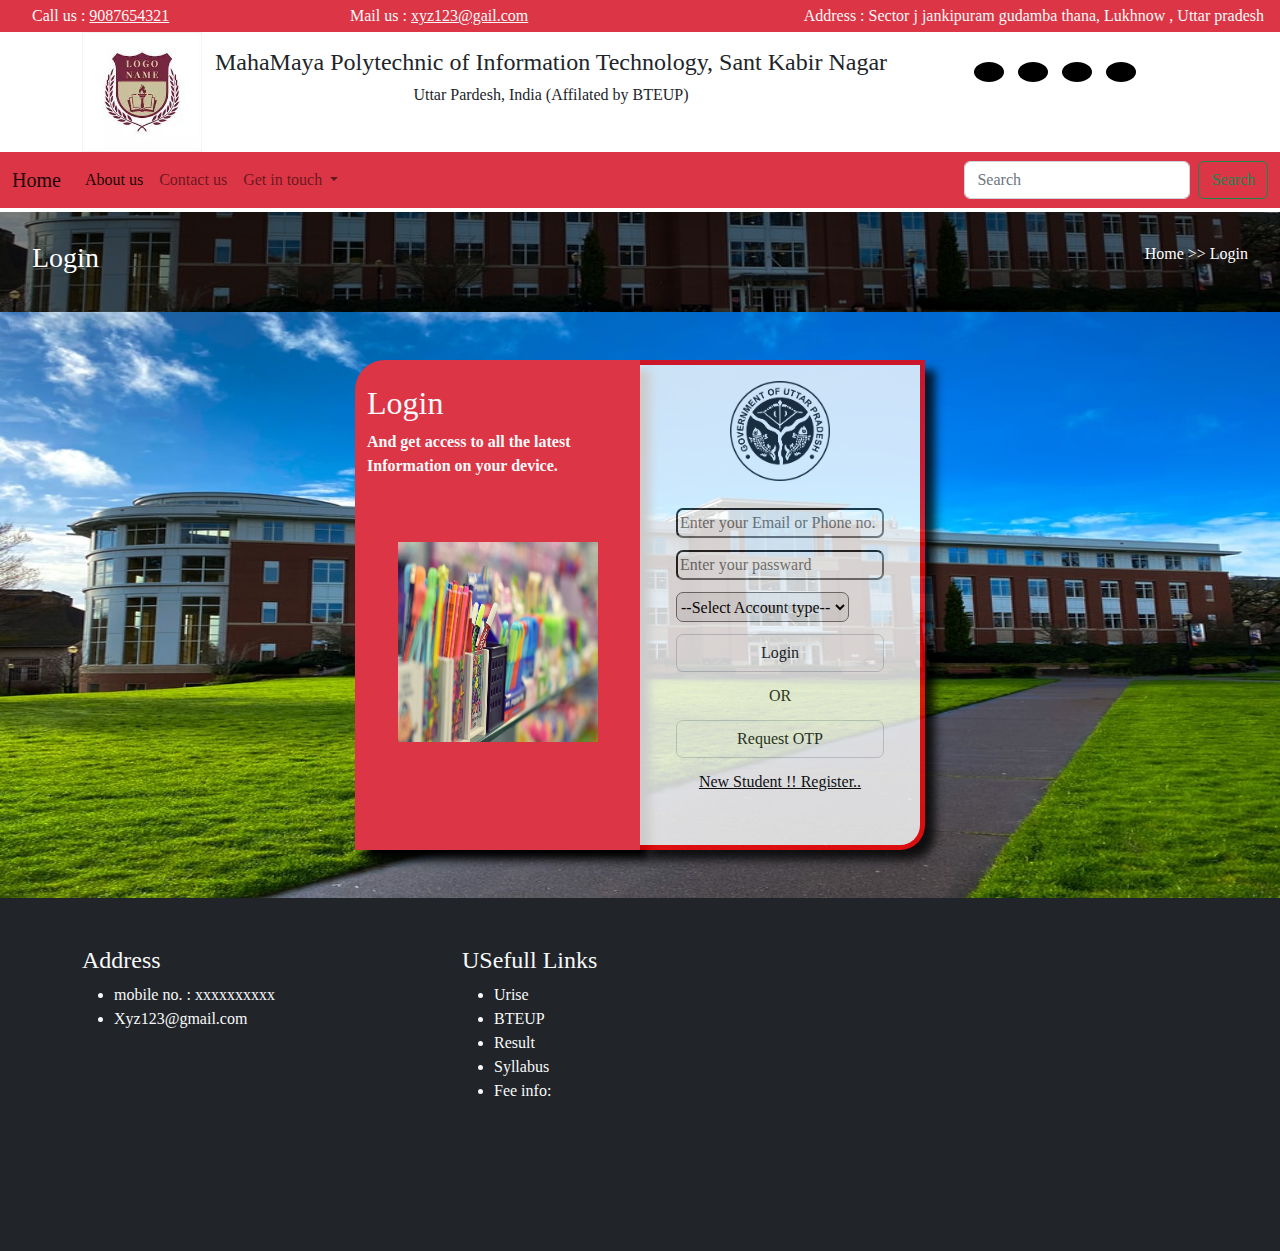
<file: login.html>
<!DOCTYPE html>
<html lang="en">

<head>
    <meta charset="utf-8">
    <meta name="viewport" content="width=device-width, initial-scale=1">
    <link rel="stylesheet" href="css/bootstrap.css">
    <link rel="stylesheet" href="css/style.css">
    <link href="images/logo_dummy.jpg" rel="icon" />
    <title>About us </title>
    <script src="js/bootstrap.bundle.js"></script>

    <link rel="stylesheet" href="https://cdnjs.cloudflare.com/ajax/libs/font-awesome/6.1.2/css/all.min.css"
        integrity="sha512-1sCRPdkRXhBV2PBLUdRb4tMg1w2YPf37qatUFeS7zlBy7jJI8Lf4VHwWfZZfpXtYSLy85pkm9GaYVYMfw5BC1A=="
        crossorigin="anonymous" referrerpolicy="no-referrer" />

</head>

<body>
    <div class="container-fluid">
        <!-- the container-fluid -- the wrapper strts here  -->
        <!-- Head -->
        <div class="row bg-danger text-light p-1">
            <div class="col-sm-3"><i class="fa-solid fa-square-phone pe-3"></i>Call us : <a href="tel:9087654321"
                    class="text-light">9087654321</a></div>
            <div class="col-sm-3"><i class="fa-solid fa-envelope pe-3"></i> Mail us : <a href="mailto: xyz123@gail.com"
                    class="text-light">xyz123@gail.com</a></div>
            <div class="col-sm-6 text-end"><i class="fa-solid fa-location-dot pe-3"></i> Address : Sector j jankipuram
                gudamba
                thana, Lukhnow , Uttar pradesh</div>
        </div>
        <!-- logo line -->
        <div class="container">
            <div class="row">
                <div class="col-sm-1 my-logo"><img class="h-100" src="images/logo_dummy.jpg" alt="logo_dummy"></div>
                <div class="col-sm-8 ps-4 pt-3 text-center">
                    <h4>MahaMaya Polytechnic of Information Technology, Sant Kabir Nagar</h4>
                    <h6>Uttar Pardesh, India (Affilated by BTEUP) </h6>
                </div>
                <div class="col-sm-3 ">
                    <ul class="s-icon">
                        <li>
                            <i class="fa-brands fa-square-facebook"></i>
                        </li>
                        <li>
                            <i class="fa-brands fa-twitter"></i>
                        </li>
                        <li>
                            <i class="fa-brands fa-linkedin-in"></i>
                        </li>
                        <li>
                            <i class="fa-brands fa-instagram"></i>
                        </li>
                    </ul>

                </div>
            </div>
        </div>
        <!-- navbar -->
        <div class="row sticky-top bg-danger">
            <div class="col-sm-12 p-0 ">
                <nav class="navbar navbar-expand-lg ">
                    <div class="container-fluid">
                        <a class="navbar-brand" href="index.html"> <i class="fa-solid fa-house"></i> Home</a>
                        <button class="navbar-toggler" type="button" data-bs-toggle="collapse"
                            data-bs-target="#navbarSupportedContent" aria-controls="navbarSupportedContent"
                            aria-expanded="false" aria-label="Toggle navigation">
                            <span class="navbar-toggler-icon"></span>
                        </button>
                        <div class="collapse navbar-collapse" id="navbarSupportedContent">
                            <ul class="navbar-nav me-auto mb-2 mb-lg-0">
                                <li class="nav-item">
                                    <a class="nav-link active" aria-current="page" href="about.html">About us</a>
                                </li>
                                <li class="nav-item">
                                    <a class="nav-link" href="contact.html">Contact us</a>
                                </li>
                                <li class="nav-item dropdown">
                                    <a class="nav-link dropdown-toggle" href="#" role="button" data-bs-toggle="dropdown"
                                        aria-expanded="false">
                                        Get in touch
                                    </a>
                                    <ul class="dropdown-menu">
                                        <li><a class="dropdown-item" href="login.html">Login</a></li>
                                        <li><a class="dropdown-item" href="register.html">Register</a></li>
                                        <li>
                                            <hr class="dropdown-divider">
                                        </li>
                                        <li><a class="dropdown-item" href="#">....</a></li>
                                    </ul>
                                </li>

                            </ul>
                            <form class="d-flex" role="search">
                                <input class="form-control me-2" type="search" placeholder="Search" aria-label="Search">
                                <button class="btn btn-outline-success" type="submit">Search</button>
                            </form>
                        </div>
                    </div>
                </nav>
            </div>
        </div>
        <!-- breadcrum custom-->
        <div class="row bd-outer mt-1">
            <div class="coi-sm-12 bd-inner py-2">
                <div class="text-light my-div">
                    <h3><a href="login.html">Login</a></h3>
                    <p><a href="index.html">Home</a> >> <a href="login.html">Login</a> </p>
                </div>
            </div>
        </div>
        <!-- login form -->
        <div class="row l-bg">
            <div class="col-sm-12 ">
                <div class="container ">
                    <div class="row my-5">
                        <div class="col-sm-3 ">
                            <!-- blank -->
                        </div>
                        <div class="col-sm-3 bg-danger text-light lo-l">
                            <div class="row ">
                                <div class="col-sm-12 mt-4">
                                    <h2>Login</h2>
                                    <p><b>And get access to all the latest Information on your device.</b></p>
                                </div>
                            </div>
                            <div class="row mt-5">
                                <div class="col-sm-12 ">
                                    <center><img src="images/stationary.jpg" height="200px" width="200px" alt="img" />
                                    </center>
                                </div>
                            </div>
                        </div>
                        <div class="col-sm-3 bg-white lo-r  form">
                            <center><img src="images/bteup.jpg" height="100px" width="100px" class="my-3" /></center>
                            <form action="#" method="post">
                                <table align="center">
                                    <tr>
                                        <td><input type="text" placeholder="Enter your Email or Phone no."
                                                required="true" name="userid" /></td>
                                    </tr>
                                    <tr>
                                        <td><input type="password" placeholder="Enter your passward" required="true"
                                                name="pass" /></td>
                                    </tr>
                                    <tr>
                                        <td><select>
                                                <option value="">--Select Account type--</option>
                                                <option>Teacher login </option>
                                                <option>Student Login </option>
                                                <option>Admin login </option>
                                            </select></td>
                                    </tr>
                                    <tr>
                                        <td><input type="submit" value="Login" class="form-control" /></td>
                                    </tr>
                                    <td>
                                        <p color="black">OR</p>
                                    </td>
                                    <tr>
                                        <td><input type="reset" value="Request OTP" class="form-control" /></td>
                                    </tr>
                                    <tr>
                                        <td>
                                            <p><a href="register.html">New Student !! Register..</a></p>
                                        </td>
                                    </tr>
                                </table>
                            </form>
                        </div>
                        <div class="col-sm-3 ">
                            <!-- blank -->
                        </div>

                    </div>

                </div>
            </div>
        </div>
        <!-- footer -->
        <div class="row">
            <div class="col-sm-12 bg-dark">
                <div class="container text-light py-5">
                    <div class="row">
                        <div class="col-sm-4">
                            <h4>Address</h4>
                            <ul>
                                <li>
                                    mobile no. : xxxxxxxxxx
                                </li>
                                <li>
                                    Xyz123@gmail.com
                                </li>
                                
                            </ul>

                        </div>
                        <div class="col-sm-3">
                            <h4>USefull Links</h4>
                            <ul>
                                <li>
                                    Urise
                                </li>
                                <li>BTEUP</li>
                                <li>
                                    Result
                                </li>
                                <li>Syllabus</li>
                                <li>Fee info:</li>
                            </ul>
                        </div>

                        <div class="col-sm-5">
                            <iframe src="https://www.google.com/maps/embed?pb=!1m18!1m12!1m3!1d3559.7862848932027!2d83.0672843754372!3d26.846748976686534!2m3!1f0!2f0!3f0!3m2!1i1024!2i768!4f13.1!3m3!1m2!1s0x39912fbd3001c303%3A0x7aed1df2b7251879!2sMMIT%20Sant%20Kabir%20Nagar%20(%20Govt.%20Polytechnic%20College%20(!5e0!3m2!1sen!2sin!4v1714215825064!5m2!1sen!2sin" style="border:0; height:250px; width:100%;"allowfullscreen="" loading="lazy" referrerpolicy="no-referrer-when-downgrade"></iframe>
                        </div>
                    </div>

                </div>
            </div>
        </div>
        <!-- the wapper ends here -->
    </div>
</body>

</html>
</file>
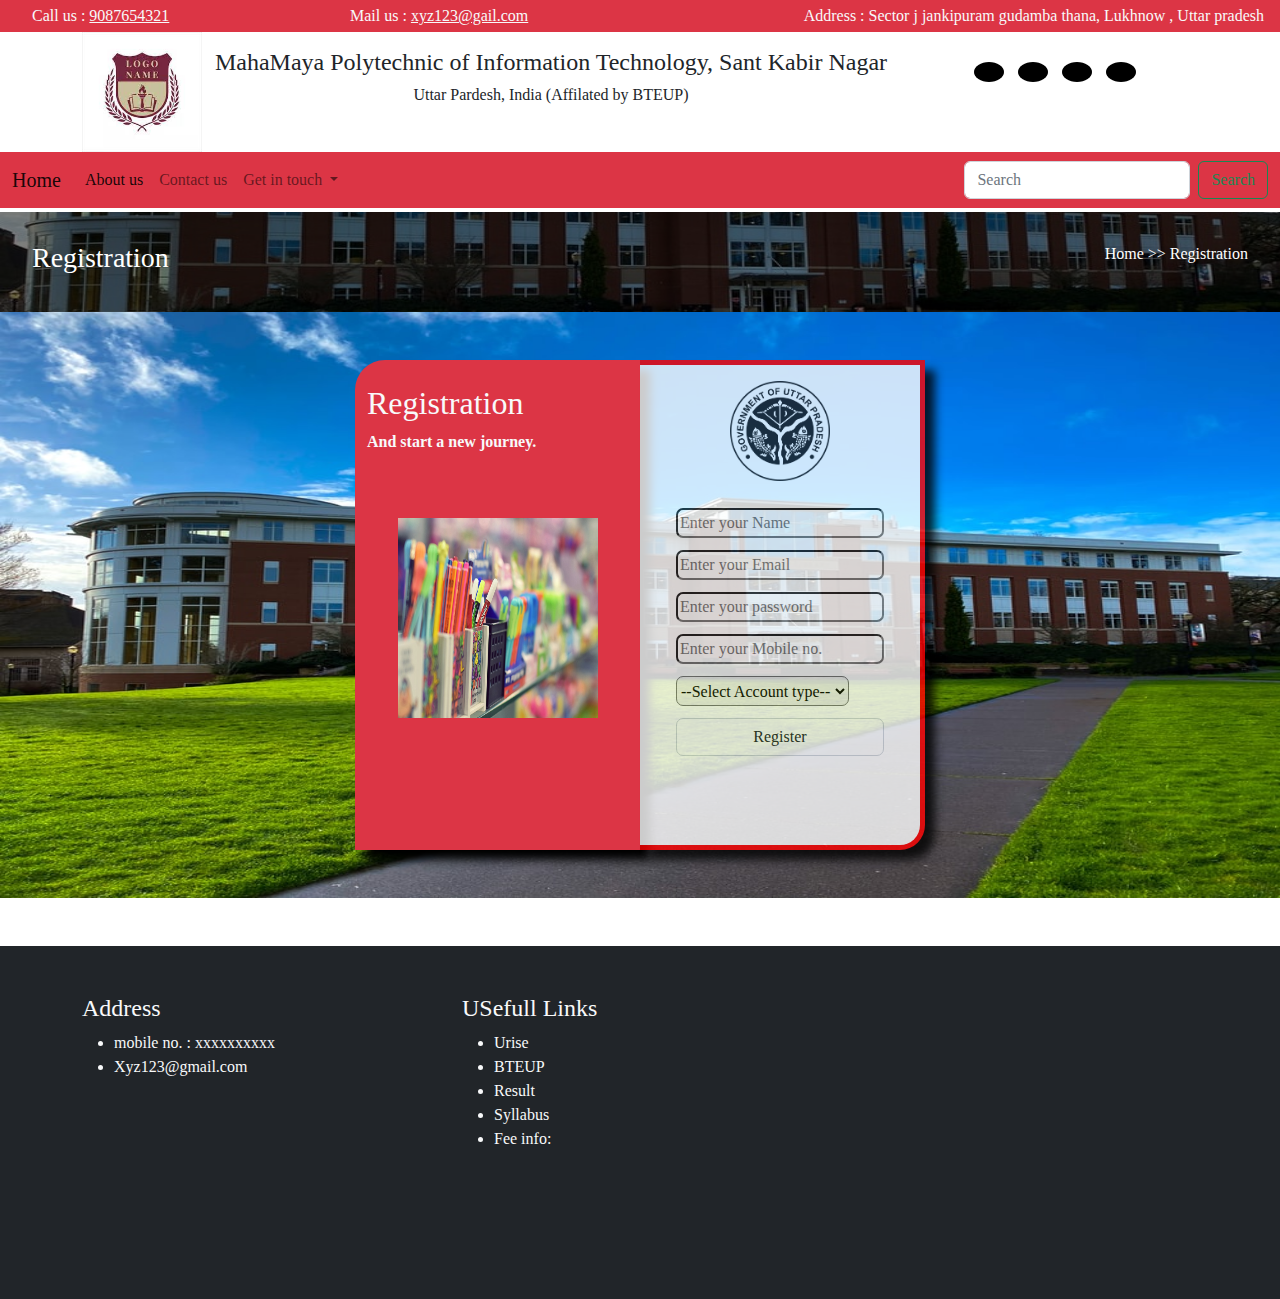
<file: register.html>
<!DOCTYPE html>
<html lang="en">

<head>
    <meta charset="utf-8">
    <meta name="viewport" content="width=device-width, initial-scale=1">
    <link rel="stylesheet" href="css/bootstrap.css">
    <link rel="stylesheet" href="css/style.css">
    <link href="images/logo_dummy.jpg" rel="icon" />
    <title>Register </title>
    <script src="js/bootstrap.bundle.js"></script>

    <link rel="stylesheet" href="https://cdnjs.cloudflare.com/ajax/libs/font-awesome/6.1.2/css/all.min.css"
        integrity="sha512-1sCRPdkRXhBV2PBLUdRb4tMg1w2YPf37qatUFeS7zlBy7jJI8Lf4VHwWfZZfpXtYSLy85pkm9GaYVYMfw5BC1A=="
        crossorigin="anonymous" referrerpolicy="no-referrer" />

</head>

<body>
    <div class="container-fluid">
        <!-- the container-fluid -- the wrapper strts here  -->
        <!-- Head -->
        <div class="row bg-danger text-light p-1">
            <div class="col-sm-3"><i class="fa-solid fa-square-phone pe-3"></i>Call us : <a href="tel:9087654321"
                    class="text-light">9087654321</a></div>
            <div class="col-sm-3"><i class="fa-solid fa-envelope pe-3"></i> Mail us : <a href="mailto: xyz123@gail.com"
                    class="text-light">xyz123@gail.com</a></div>
            <div class="col-sm-6 text-end"><i class="fa-solid fa-location-dot pe-3"></i> Address : Sector j jankipuram
                gudamba
                thana, Lukhnow , Uttar pradesh</div>
        </div>
        <!-- logo line -->
        <div class="container">
            <div class="row">
                <div class="col-sm-1 my-logo"><img class="h-100" src="images/logo_dummy.jpg" alt="logo_dummy"></div>
                <div class="col-sm-8 ps-4 pt-3 text-center">
                    <h4>MahaMaya Polytechnic of Information Technology, Sant Kabir Nagar</h4>
                    <h6>Uttar Pardesh, India (Affilated by BTEUP) </h6>
                </div>
                <div class="col-sm-3 ">
                    <ul class="s-icon">
                        <li>
                            <i class="fa-brands fa-square-facebook"></i>
                        </li>
                        <li>
                            <i class="fa-brands fa-twitter"></i>
                        </li>
                        <li>
                            <i class="fa-brands fa-linkedin-in"></i>
                        </li>
                        <li>
                            <i class="fa-brands fa-instagram"></i>
                        </li>
                    </ul>

                </div>
            </div>
        </div>
        <!-- navbar -->
        <div class="row sticky-top bg-danger">
            <div class="col-sm-12 p-0 ">
                <nav class="navbar navbar-expand-lg ">
                    <div class="container-fluid">
                        <a class="navbar-brand" href="index.html"> <i class="fa-solid fa-house"></i> Home</a>
                        <button class="navbar-toggler" type="button" data-bs-toggle="collapse"
                            data-bs-target="#navbarSupportedContent" aria-controls="navbarSupportedContent"
                            aria-expanded="false" aria-label="Toggle navigation">
                            <span class="navbar-toggler-icon"></span>
                        </button>
                        <div class="collapse navbar-collapse" id="navbarSupportedContent">
                            <ul class="navbar-nav me-auto mb-2 mb-lg-0">
                                <li class="nav-item">
                                    <a class="nav-link active" aria-current="page" href="about.html">About us</a>
                                </li>
                                <li class="nav-item">
                                    <a class="nav-link" href="contact.html">Contact us</a>
                                </li>
                                <li class="nav-item dropdown">
                                    <a class="nav-link dropdown-toggle" href="#" role="button" data-bs-toggle="dropdown"
                                        aria-expanded="false">
                                        Get in touch
                                    </a>
                                    <ul class="dropdown-menu">
                                        <li><a class="dropdown-item" href="login.html">Login</a></li>
                                        <li><a class="dropdown-item" href="register.html">Register</a></li>
                                        <li>
                                            <hr class="dropdown-divider">
                                        </li>
                                        <li><a class="dropdown-item" href="#">....</a></li>
                                    </ul>
                                </li>

                            </ul>
                            <form class="d-flex" role="search">
                                <input class="form-control me-2" type="search" placeholder="Search" aria-label="Search">
                                <button class="btn btn-outline-success" type="submit">Search</button>
                            </form>
                        </div>
                    </div>
                </nav>
            </div>
        </div>
        <!-- breadcrum custom-->
        <div class="row bd-outer mt-1">
            <div class="coi-sm-12 bd-inner py-2">
                <div class="text-light my-div">
                    <h3><a href="register.html">Registration</a></h3>
                    <p><a href="index.html">Home</a> >> <a href="register.html">Registration</a> </p>
                </div>
            </div>
        </div>
        <!-- Regiatration Form -->
        <div class="row l-bg">
            <div class="col-sm-12 ">
                <div class="container ">
                    <div class="row my-5">
                        <div class="col-sm-3 ">
                            <!-- blank -->
                        </div>
                        <div class="col-sm-3 bg-danger text-light lo-l">
                            <div class="row ">
                                <div class="col-sm-12 mt-4">
                                    <h2>Registration</h2>
                                    <p><b>And start a new journey.</b></p>
                                </div>
                            </div>
                            <div class="row mt-5">
                                <div class="col-sm-12 ">
                                    <center><img src="images/stationary.jpg" height="200px" width="200px" alt="img" />
                                    </center>
                                </div>
                            </div>
                        </div>
                        <div class="col-sm-3 bg-white lo-r  form">
                            <center><img src="images/bteup.jpg" height="100px" width="100px" class="my-3" /></center>
                            <form action="#" method="post">
                            <table align="center">
                                <tr>
                                    <td><input type="text" placeholder="Enter your Name" required="true" /></td>
                                </tr>
                                <tr>
                                    <td><input type="text" placeholder="Enter your Email" required="true" /></td>
                                </tr>
                                <tr>
                                    <td><input type="password" placeholder="Enter your password" required="true" /></td>
                                </tr>
                                <tr>
                                    <td><input type="text" placeholder="Enter your Mobile no." required="true" maxlength="12" minlength="10"/></td>
                                </tr>
                                <tr>
                                    <td><select>
                                            <option value="">--Select Account type--</option>
                                            <option>Teacher login </option>
                                            <option>Student Login </option>
                                            <option>Admin login </option>
                                        </select></td>
                                </tr>
                                <tr>
                                    <td><input type="submit" value="Register" class="form-control" /></td>
                                </tr>
                                
                            </table>
                        </form> 
                        </div>
                        <div class="col-sm-3 ">
                            <!-- blank -->
                        </div>

                    </div>

                </div>
            </div>
        </div>
        <!-- footer -->
        <div class="row mt-5">
            <div class="col-sm-12 bg-dark">
                <div class="container text-light py-5">
                    <div class="row">
                        <div class="col-sm-4">
                            <h4>Address</h4>
                            <ul>
                                <li>
                                    mobile no. : xxxxxxxxxx
                                </li>
                                <li>
                                    Xyz123@gmail.com
                                </li>
                                
                            </ul>

                        </div>
                        <div class="col-sm-3">
                            <h4>USefull Links</h4>
                            <ul>
                                <li>
                                    Urise
                                </li>
                                <li>BTEUP</li>
                                <li>
                                    Result
                                </li>
                                <li>Syllabus</li>
                                <li>Fee info:</li>
                            </ul>
                        </div>

                        <div class="col-sm-5">
                            <iframe src="https://www.google.com/maps/embed?pb=!1m18!1m12!1m3!1d3559.7862848932027!2d83.0672843754372!3d26.846748976686534!2m3!1f0!2f0!3f0!3m2!1i1024!2i768!4f13.1!3m3!1m2!1s0x39912fbd3001c303%3A0x7aed1df2b7251879!2sMMIT%20Sant%20Kabir%20Nagar%20(%20Govt.%20Polytechnic%20College%20(!5e0!3m2!1sen!2sin!4v1714215825064!5m2!1sen!2sin" style="border:0; height:250px; width:100%;"allowfullscreen="" loading="lazy" referrerpolicy="no-referrer-when-downgrade"></iframe>
                        </div>
                    </div>

                </div>
            </div>
        </div>
        <!-- the wapper ends here -->
    </div>
</body>

</html>
</file>
<file: css/style.css>
.my-logo {
  height: 120px;
}

.s-icon {
  list-style-type: none;
  padding-top: 30px;
}

.s-icon li {
  display: inline-block;
  background-color: black;
  color: aqua;
  padding: 10px 15px;
  border-radius: 50%;
  margin: 0px 5px;
}

.slider-height {
  height: 450px;
}

.faq-pic {
  height: 105%;
}

.bd-outer {
  height: 100px;
  background-image: url(../images/breadcrumb_bg.jpg);
  background-repeat: no-repeat;
  background-size: 100% 100%;
}

.bd-inner {
  height: 100%;
  background-color: rgba(0, 0, 0, 0.5);
}

.my-div {
  display: flex;
  justify-content: space-between;
  padding-left: 20px;
  padding-right: 20px;
  align-items: center;
  height: 100%;
}

.my-div a {
  text-decoration: none;
  color: white;
}

.my-textarea {
  resize: none;
}

.l-bg {
  background-image: url(../images/collage_banner_01.jpg);
  background-size: 100% 100%;

}

.lo-l {
  height: 490px;
  float: left;
  border-radius: 30px 0px 0px 0px;
  box-shadow: 10px 10px 10px black;
}

.lo-r {
  height: 490px;
  float: right;
  opacity: 0.9;
  border: 5px solid red;
  border-left: none;
  border-radius: 0px 0px 30px 0px;
  box-shadow: 10px 10px 10px black;
}

.form {
  height: 490px;
  opacity: 0.8;
  border-radius: 0px 0px 25px 0px;
}


.form input[type=text] {

  height: auto;
  margin-top: 10px;
  border-radius: 7px;

}

.form input[type=password] {

  height: auto;
  margin-top: 10px;
  border-radius: 7px;

}

.form select {

  height: 30px;
  margin-top: 10px;
  border-radius: 7px;

}

.form input[type=submit] {
  height: auto;
  margin-top: 10px;
  border-radius: 7px;

}

.form input[type="submit"]:hover {
  background-color: red;
}

.form input[type=reset] {
  height: auto; 
  border-radius: 7px;

}

.form input[type="reset"]:hover {
  background-color: red;
}

.form p {
  text-align: center;
  margin: 10px;

}

.form p a {
  text-align: right;
  color: black;

}
.cont-br{
  border-radius: 25px 25px 25px 25px;
  opacity: 0.8;
  border: 5px solid white;
}
.cont-l{
  border-radius: 25px 0px 0px 25px;
}
body{
  font-family: Trebuchet;
}
</file>
